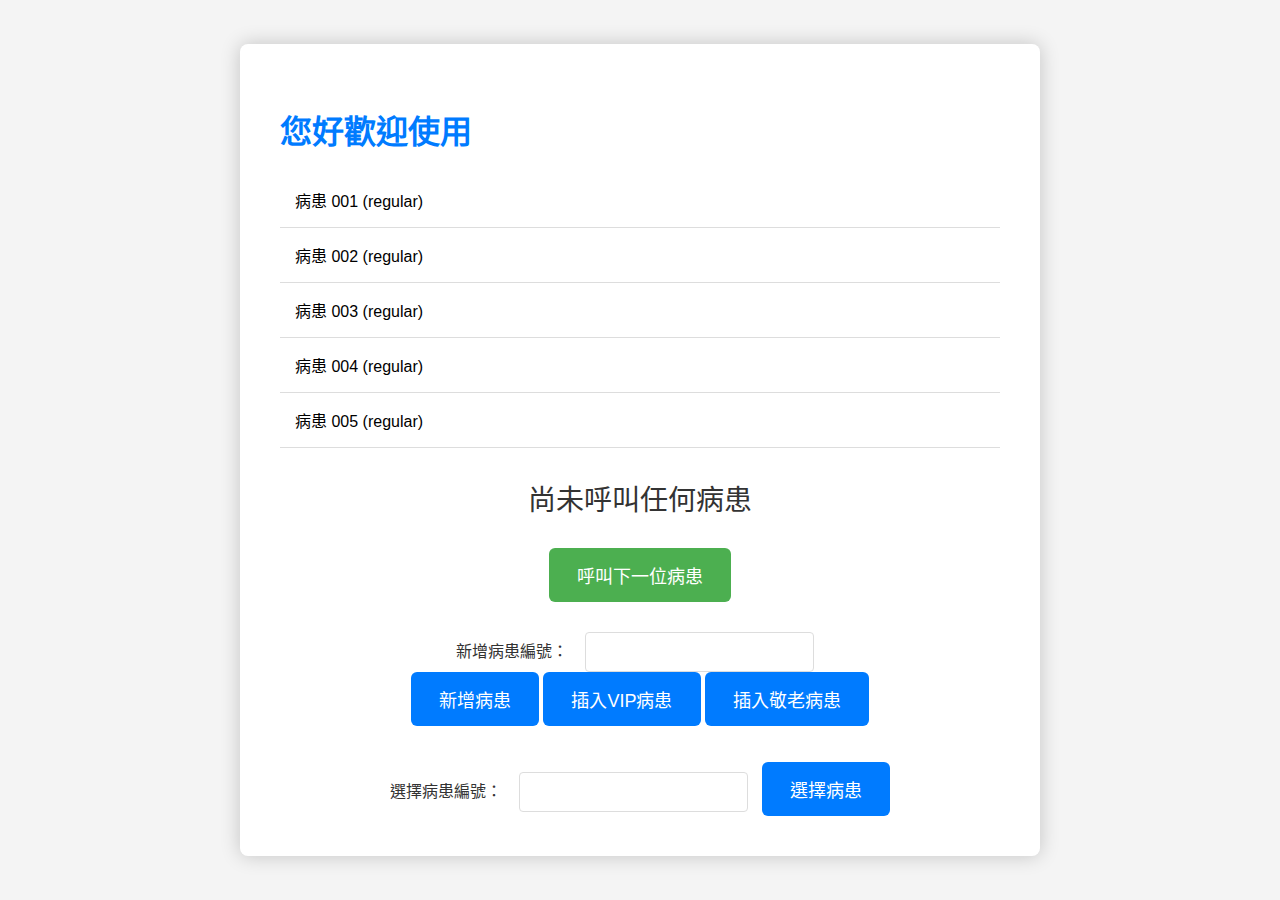
<file: index.html>
<!DOCTYPE html>
<html lang="zh-TW">
<head>
    <meta charset="UTF-8">
    <meta name="viewport" content="width=device-width, initial-scale=1.0">
    <title>智慧叫號系統</title>
    <link rel="stylesheet" href="CSS/styles.css">
</head>
<body>
    <div id="container">
        <h1 id="animated-title">您好歡迎使用</h1>
        <div id="patient-list">
            <ul id="patient-ul"></ul>
        </div>
        <div id="display-number">尚未呼叫任何病患</div>
        <div id="call-button">
            <button onclick="callNextPatient()">呼叫下一位病患</button>
        </div>
        <div id="input-form">
            <label for="patient-number">新增病患編號：</label>
            <input type="text" id="patient-number">
            <div class="button-group">
                <button onclick="addPatient(event)">新增病患</button>
                <button onclick="insertVipPatient(event)">插入VIP病患</button>
                <button onclick="insertElderlyPatient(event)">插入敬老病患</button>
            </div>
            <br><br>
            <label for="selected-number">選擇病患編號：</label>
            <input type="text" id="selected-number">
            <button onclick="choosePatient(event)">選擇病患</button>
        </div>
    </div>
    <script src="JS/script.js"></script>
</body>
</html>
</file>
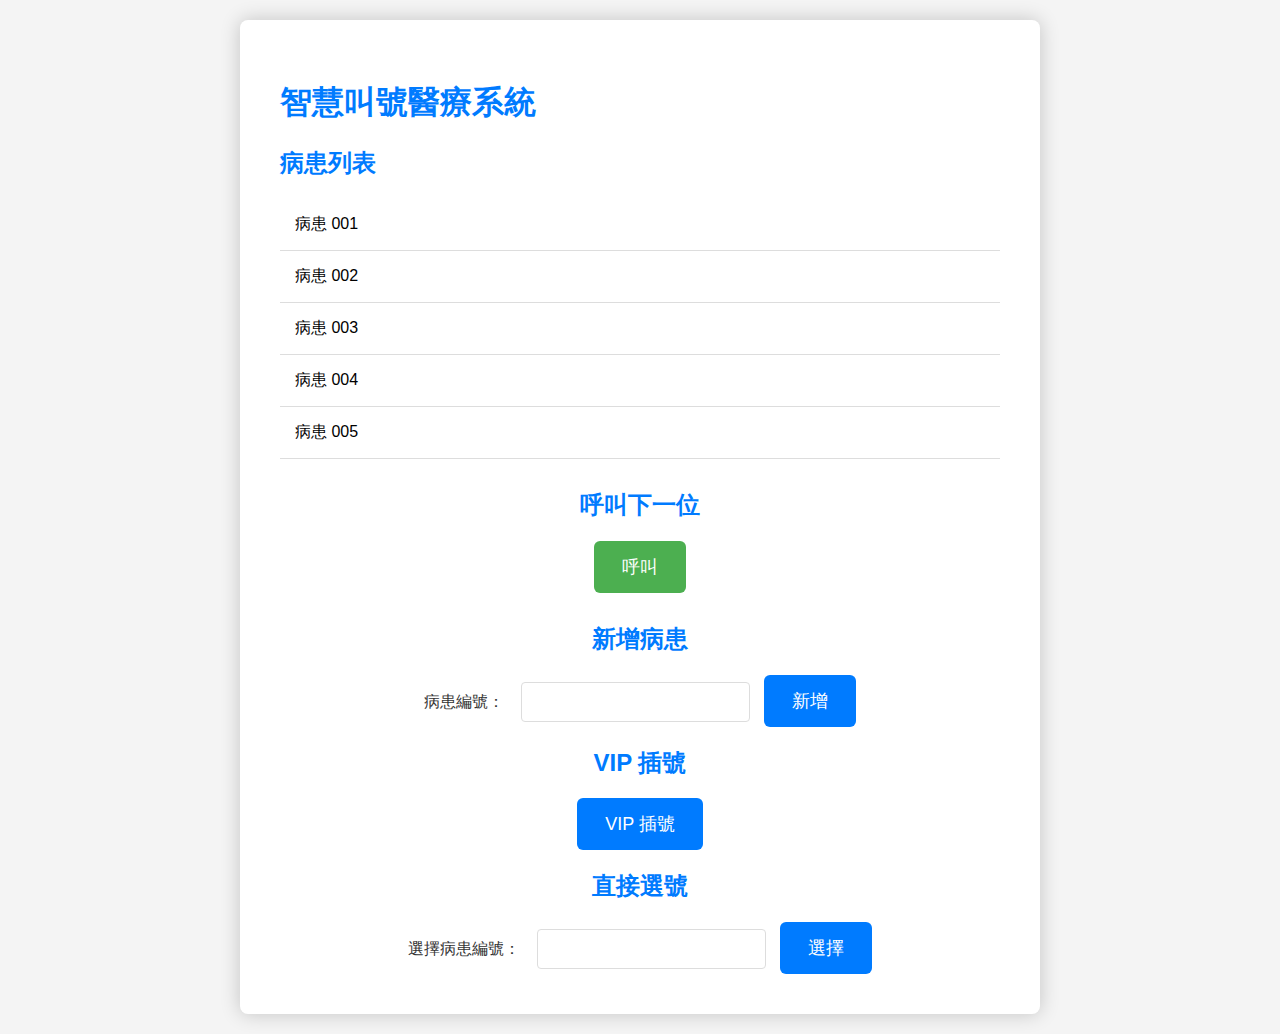
<file: project/index.html>
<!DOCTYPE html>
<html lang="en">
<head>
    <meta charset="UTF-8">
    <meta name="viewport" content="width=device-width, initial-scale=1.0">
    <title>智慧叫號醫療系統</title>
    <link rel="stylesheet" href="CSS/styles.css">
</head>
<body>   
        <div id="container">
            <h1>智慧叫號醫療系統</h1>
    
            <div id="patient-list">
                <h2>病患列表</h2>
                <ul id="patient-ul">
                    <!-- 病患列表將在 JavaScript 中動態生成456 -->
                </ul>
            </div>
    
            <div id="call-button">
                <h2>呼叫下一位</h2>
                <button onclick="callNextPatient()">呼叫</button>
            </div>
    
            <div id="display-number">
                <!-- 顯示被呼叫的病患號碼將在 JavaScript 中更新 -->
            </div>
    
            <div id="input-form">
                <h2>新增病患</h2>
                <form onsubmit="addPatient(event)">
                    <label for="patient-number">病患編號：</label>
                    <input type="text" id="patient-number" required>
                    <button type="submit">新增</button>
                </form>
    
                <!-- 新增 VIP 插號功能 -->
                <h2>VIP 插號</h2>
                <form onsubmit="insertVipPatient(event)">
                    <button type="submit">VIP 插號</button>
                </form>
    
                <!-- 新增直接選號功能 -->
                <h2>直接選號</h2>
                <form onsubmit="choosePatient(event)">
                    <label for="selected-number">選擇病患編號：</label>
                    <input type="text" id="selected-number" required>
                    <button type="submit">選擇</button>
                </form>
            </div>
        </div>
    
        <script src="JS/script.js"></script>
</body>
</html>
</file>
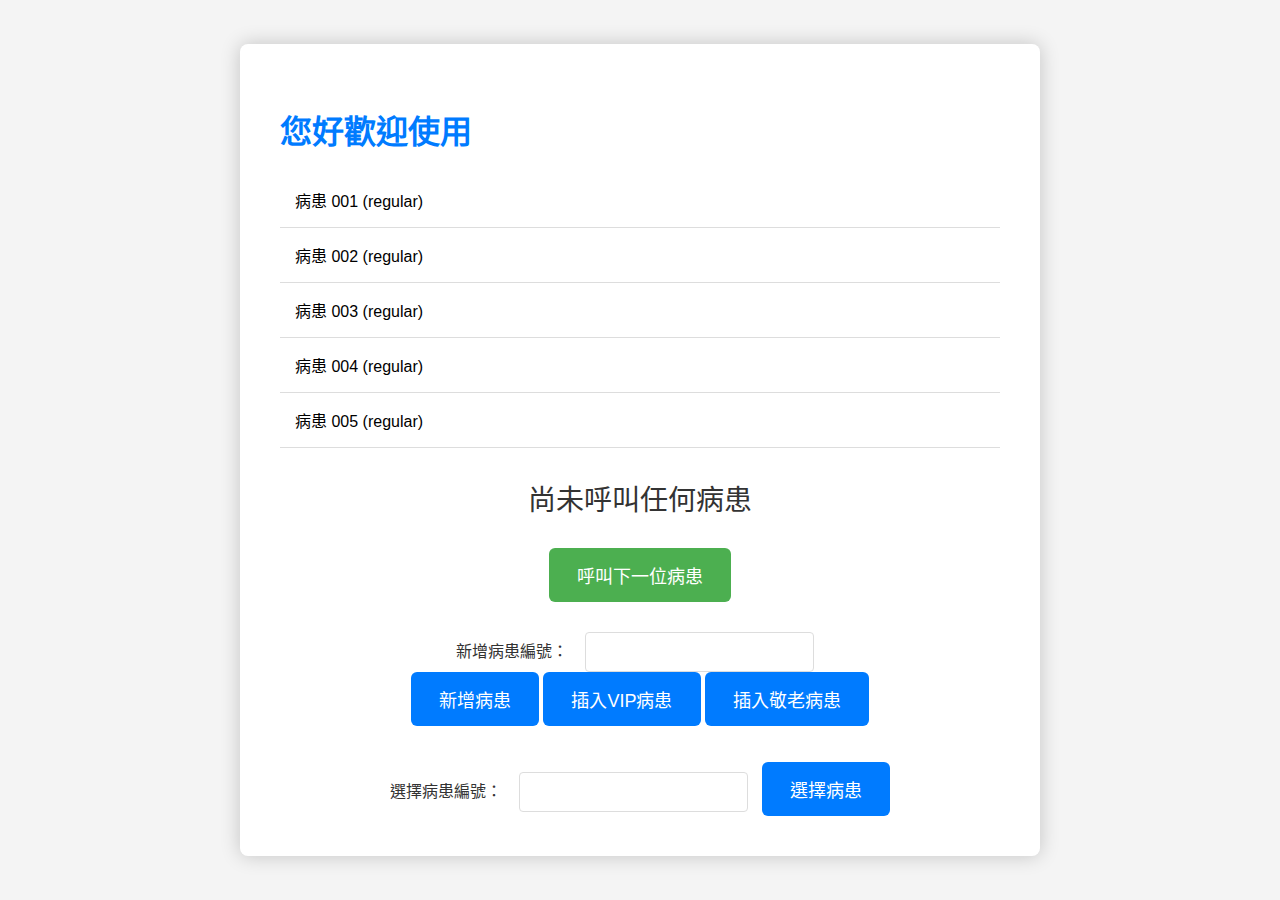
<file: inext.html>
<!DOCTYPE html>
<html lang="zh-TW">
<head>
    <meta charset="UTF-8">
    <meta name="viewport" content="width=device-width, initial-scale=1.0">
    <title>智慧叫號系統</title>
    <link rel="stylesheet" href="/CSS/styles.css">
</head>
<body>
    <div id="container">
        <h1 id="animated-title">您好歡迎使用</h1>
        <div id="patient-list">
            <ul id="patient-ul"></ul>
        </div>
        <div id="display-number">尚未呼叫任何病患</div>
        <div id="call-button">
            <button onclick="callNextPatient()">呼叫下一位病患</button>
        </div>
        <div id="input-form">
            <label for="patient-number">新增病患編號：</label>
            <input type="text" id="patient-number">
            <div class="button-group">
                <button onclick="addPatient(event)">新增病患</button>
                <button onclick="insertVipPatient(event)">插入VIP病患</button>
                <button onclick="insertElderlyPatient(event)">插入敬老病患</button>
            </div>
            <br><br>
            <label for="selected-number">選擇病患編號：</label>
            <input type="text" id="selected-number">
            <button onclick="choosePatient(event)">選擇病患</button>
        </div>
    </div>
    <script src="/JS/script.js"></script>
</body>
</html>
</file>
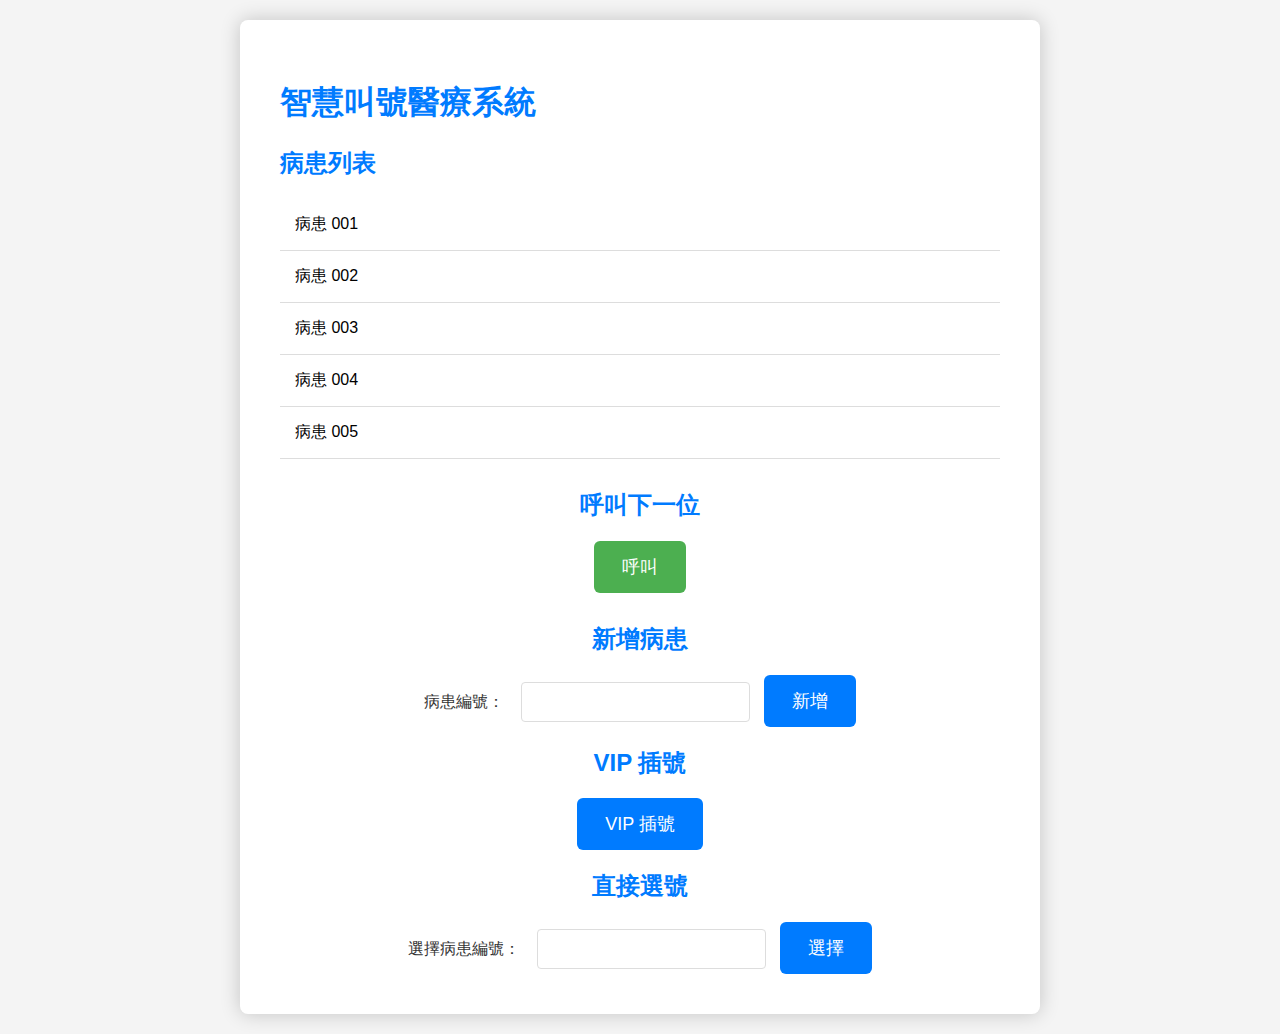
<file: 專題/智慧醫療/智慧叫號醫療系統.html>
<!DOCTYPE html>
<html lang="en">
<head>
    <meta charset="UTF-8">
    <meta name="viewport" content="width=device-width, initial-scale=1.0">
    <title>智慧叫號醫療系統</title>
    <link rel="stylesheet" type="text/css" href="styles.css">
</head>
<body>   
        <div id="container">
            <h1>智慧叫號醫療系統</h1>
    
            <div id="patient-list">
                <h2>病患列表</h2>
                <ul id="patient-ul">
                    <!-- 病患列表將在 JavaScript 中動態生成 -->
                </ul>
            </div>
    
            <div id="call-button">
                <h2>呼叫下一位</h2>
                <button onclick="callNextPatient()">呼叫</button>
            </div>
    
            <div id="display-number">
                <!-- 顯示被呼叫的病患號碼將在 JavaScript 中更新 -->
            </div>
    
            <div id="input-form">
                <h2>新增病患</h2>
                <form onsubmit="addPatient(event)">
                    <label for="patient-number">病患編號：</label>
                    <input type="text" id="patient-number" required>
                    <button type="submit">新增</button>
                </form>
    
                <!-- 新增 VIP 插號功能 -->
                <h2>VIP 插號</h2>
                <form onsubmit="insertVipPatient(event)">
                    <button type="submit">VIP 插號</button>
                </form>
    
                <!-- 新增直接選號功能 -->
                <h2>直接選號</h2>
                <form onsubmit="choosePatient(event)">
                    <label for="selected-number">選擇病患編號：</label>
                    <input type="text" id="selected-number" required>
                    <button type="submit">選擇</button>
                </form>
            </div>
        </div>
    
    <script src="script.js"></script>
</body>
</html>
</file>
<file: CSS/styles.css>
body {
    font-family: 'Segoe UI', Tahoma, Geneva, Verdana, sans-serif;
    margin: 0;
    padding: 0;
    display: flex;
    justify-content: center;
    align-items: center;
    min-height: 100vh;
    background-color: #f4f4f4;
}

#container {
    background-color: #fff;
    border-radius: 8px;
    box-shadow: 0 0 20px rgba(0, 0, 0, 0.2);
    overflow: hidden;
    max-width: 800px; /* 調整最大寬度 */
    width: 90%; /* 調整寬度 */
    margin: 20px;
    padding: 40px;
    box-sizing: border-box;
}

h1, h2, h3 {
    color: #007bff; /* 更改標題顏色 */
}

#patient-list {
    width: 100%;
    margin-bottom: 30px;
}

#patient-ul {
    list-style-type: none;
    padding: 0;
    margin: 0;
}

#patient-ul li {
    padding: 15px;
    border-bottom: 1px solid #ddd;
    transition: background-color 0.3s;
}

#patient-ul li:hover {
    background-color: #f0f0f0;
}

#call-button {
    text-align: center;
    margin-bottom: 30px;
}

#call-button button {
    padding: 14px 28px; /* 微調按鈕大小 */
    font-size: 18px;
    cursor: pointer;
    background-color: #4caf50;
    color: #fff;
    border: none;
    border-radius: 6px;
    transition: background-color 0.3s;
}

#call-button button:hover {
    background-color: #45a049;
}

#display-number {
    font-size: 28px;
    margin-bottom: 30px;
    text-align: center;
    color: #333;
}

#input-form {
    text-align: center;
}

#input-form label {
    margin-right: 12px;
    color: #333;
}

#input-form input {
    padding: 10px;
    font-size: 16px;
    border: 1px solid #ddd;
    border-radius: 4px;
    margin-right: 10px;
}

#input-form button {
    padding: 14px 28px; /* 微調按鈕大小 */
    font-size: 18px;
    cursor: pointer;
    background-color: #007bff;
    color: #fff;
    border: none;
    border-radius: 6px;
    transition: background-color 0.3s;
}

#input-form button:hover {
    background-color: #0056b3;
}

#patient-ul li.current-call {
    background-color: #ffcccc;
    color: red;
    font-weight: bold;
    /* 其他樣式 */
}
</file>
<file: project/CSS/styles.css>
body {
    font-family: 'Segoe UI', Tahoma, Geneva, Verdana, sans-serif;
    margin: 0;
    padding: 0;
    display: flex;
    justify-content: center;
    align-items: center;
    min-height: 100vh;
    background-color: #f4f4f4;
}

#container {
    background-color: #fff;
    border-radius: 8px;
    box-shadow: 0 0 20px rgba(0, 0, 0, 0.2);
    overflow: hidden;
    max-width: 800px; /* 調整最大寬度 */
    width: 90%; /* 調整寬度 */
    margin: 20px;
    padding: 40px;
    box-sizing: border-box;
}

h1, h2, h3 {
    color: #007bff; /* 更改標題顏色 */
}

#patient-list {
    width: 100%;
    margin-bottom: 30px;
}

#patient-ul {
    list-style-type: none;
    padding: 0;
    margin: 0;
}

#patient-ul li {
    padding: 15px;
    border-bottom: 1px solid #ddd;
    transition: background-color 0.3s;
}

#patient-ul li:hover {
    background-color: #f0f0f0;
}

#call-button {
    text-align: center;
    margin-bottom: 30px;
}

#call-button button {
    padding: 14px 28px; /* 微調按鈕大小 */
    font-size: 18px;
    cursor: pointer;
    background-color: #4caf50;
    color: #fff;
    border: none;
    border-radius: 6px;
    transition: background-color 0.3s;
}

#call-button button:hover {
    background-color: #45a049;
}

#display-number {
    font-size: 28px;
    margin-bottom: 30px;
    text-align: center;
    color: #333;
}

#input-form {
    text-align: center;
}

#input-form label {
    margin-right: 12px;
    color: #333;
}

#input-form input {
    padding: 10px;
    font-size: 16px;
    border: 1px solid #ddd;
    border-radius: 4px;
    margin-right: 10px;
}

#input-form button {
    padding: 14px 28px; /* 微調按鈕大小 */
    font-size: 18px;
    cursor: pointer;
    background-color: #007bff;
    color: #fff;
    border: none;
    border-radius: 6px;
    transition: background-color 0.3s;
}

#input-form button:hover {
    background-color: #0056b3;
}

#patient-ul li.current-call {
    background-color: #ffcccc;
    color: red;
    font-weight: bold;
    /* 其他樣式 */
}
</file>
<file: 專題/智慧醫療/styles.css>
body {
    font-family: 'Segoe UI', Tahoma, Geneva, Verdana, sans-serif;
    margin: 0;
    padding: 0;
    display: flex;
    justify-content: center;
    align-items: center;
    min-height: 100vh;
    background-color: #f4f4f4;
}

#container {
    background-color: #fff;
    border-radius: 8px;
    box-shadow: 0 0 20px rgba(0, 0, 0, 0.2);
    overflow: hidden;
    max-width: 800px; /* 調整最大寬度 */
    width: 90%; /* 調整寬度 */
    margin: 20px;
    padding: 40px;
    box-sizing: border-box;
}

h1, h2, h3 {
    color: #007bff; /* 更改標題顏色 */
}

#patient-list {
    width: 100%;
    margin-bottom: 30px;
}

#patient-ul {
    list-style-type: none;
    padding: 0;
    margin: 0;
}

#patient-ul li {
    padding: 15px;
    border-bottom: 1px solid #ddd;
    transition: background-color 0.3s;
}

#patient-ul li:hover {
    background-color: #f0f0f0;
}

#call-button {
    text-align: center;
    margin-bottom: 30px;
}

#call-button button {
    padding: 14px 28px; /* 微調按鈕大小 */
    font-size: 18px;
    cursor: pointer;
    background-color: #4caf50;
    color: #fff;
    border: none;
    border-radius: 6px;
    transition: background-color 0.3s;
}

#call-button button:hover {
    background-color: #45a049;
}

#display-number {
    font-size: 28px;
    margin-bottom: 30px;
    text-align: center;
    color: #333;
}

#input-form {
    text-align: center;
}

#input-form label {
    margin-right: 12px;
    color: #333;
}

#input-form input {
    padding: 10px;
    font-size: 16px;
    border: 1px solid #ddd;
    border-radius: 4px;
    margin-right: 10px;
}

#input-form button {
    padding: 14px 28px; /* 微調按鈕大小 */
    font-size: 18px;
    cursor: pointer;
    background-color: #007bff;
    color: #fff;
    border: none;
    border-radius: 6px;
    transition: background-color 0.3s;
}

#input-form button:hover {
    background-color: #0056b3;
}

#patient-ul li.current-call {
    background-color: #ffcccc;
    color: red;
    font-weight: bold;
    /* 其他樣式 */
}
</file>
